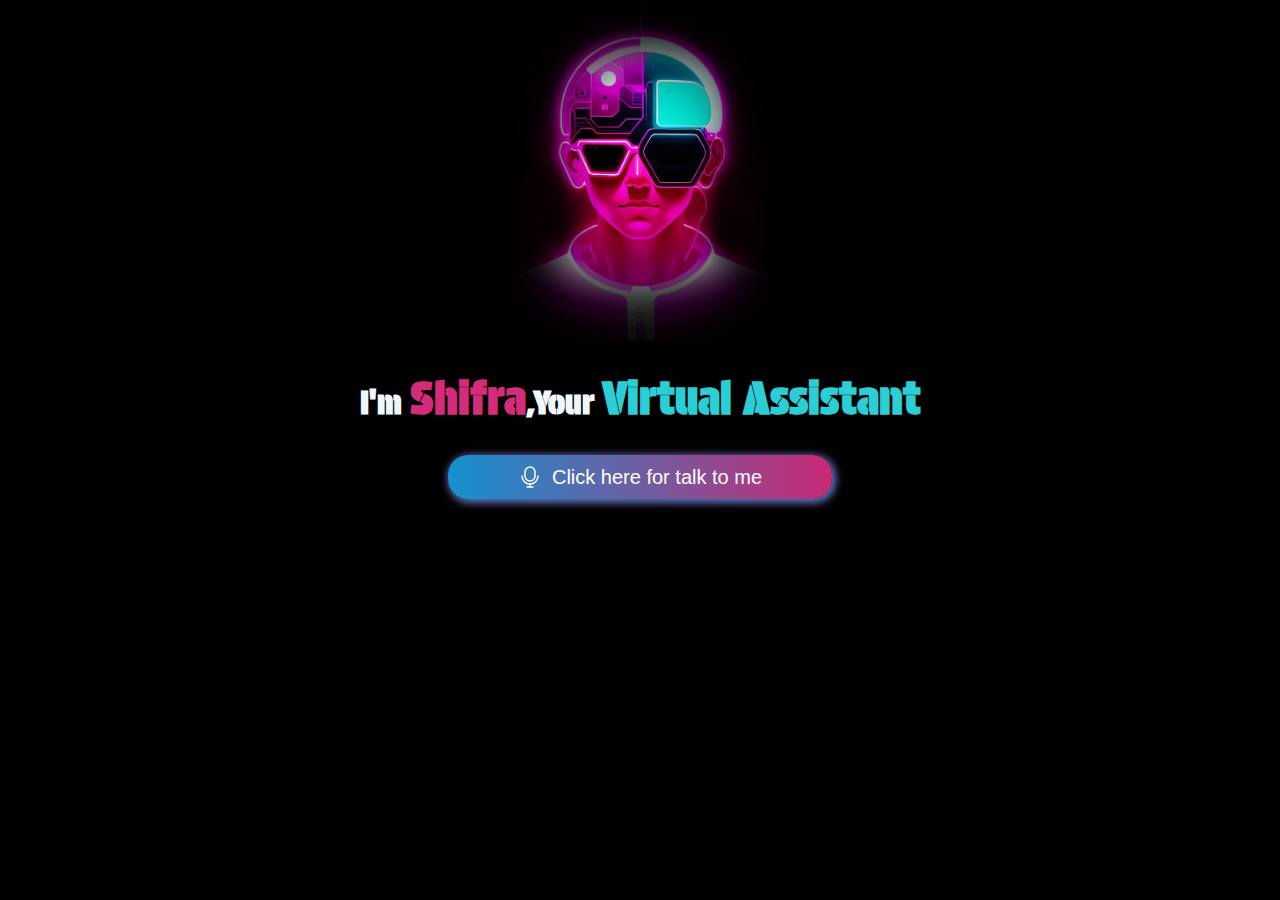
<file: 8.Virtual Assistant/index.html>
<!DOCTYPE html>
<html lang="en">
<head>
    <meta charset="UTF-8">
    <meta name="viewport" content="width=device-width, initial-scale=1.0">
    <title>Shifra,My virtual assistant</title>
  <link rel="shortcut icon" href="logo.jpg" type="image/x-icon">
  <link rel="stylesheet" href="style.css">
</head>
<body>
    <img src="logo.jpg" alt="logo" id="logo">
    <h1>I'm <span id="name">Shifra</span>,Your <span id="va">Virtual Assistant</span></h1>
    <img src="voice.gif" alt="voice" id="voice">
    <button id="btn"><img src="mic.svg" alt="mic"><span id="content"> Click here for talk to me</span> </button>

    <script src="script.js"></script>
</body>
</html>
</file>
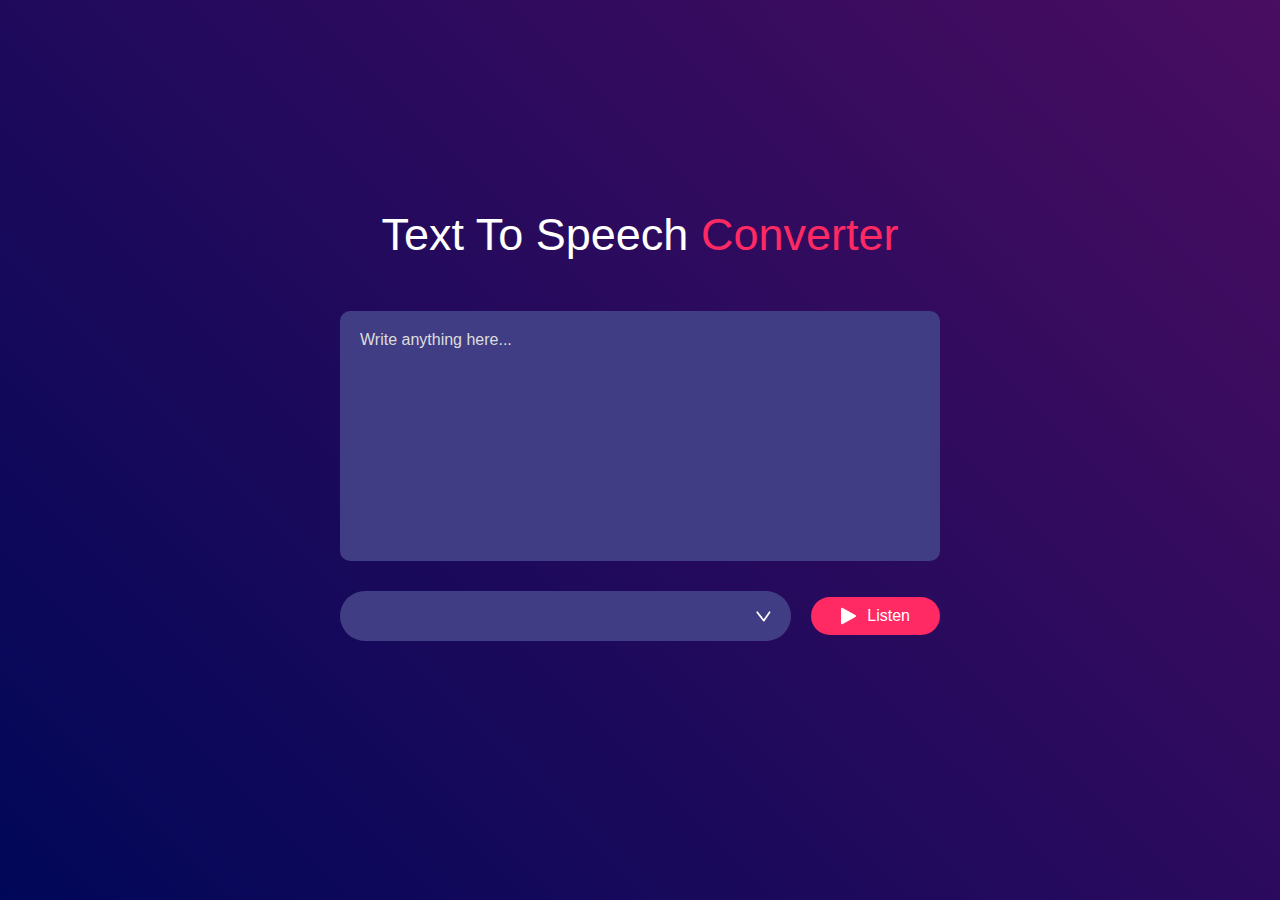
<file: MessageToVoiceConverter/index.html>
<!DOCTYPE html>
<html lang="en">
<head>
    <meta charset="UTF-8">
    <meta name="viewport" content="width=device-width, initial-scale=1.0">
    <title>Text To Speech Converter</title>
    <link rel="stylesheet" href="style.css">
</head>
<body>
    <div class="hero">
        <h1>Text To Speech <span>Converter</span></h1>
        <textarea placeholder="Write anything here..."></textarea>
        <div class="row">
            <select></select>
            <button><img src="images/play.png" >Listen</button>
        </div>
    </div>
    <script src="script.js"></script>
</body>
</html>
</file>
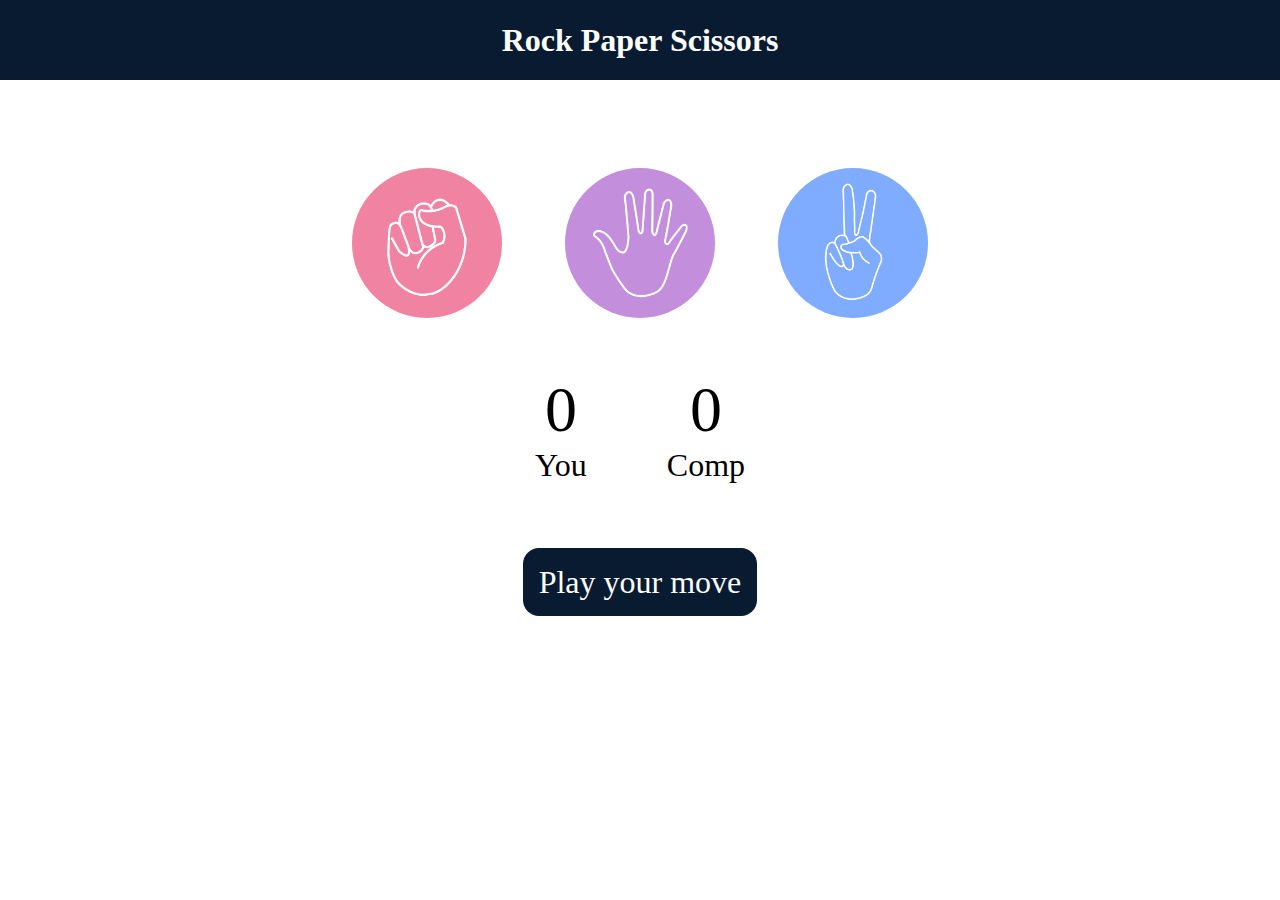
<file: stone-F-S/index.html>
<!DOCTYPE html>
<html lang="en">
  <head>
    <meta charset="UTF-8" />
    <meta name="viewport" content="width=device-width, initial-scale=1.0" />
    <title>Rock Paper Scissors Game</title>
    <link rel="stylesheet" href="style.css" />
  </head>
  <body>
    <h1>Rock Paper Scissors</h1>
    <div class="choices">
      <div class="choice" id="rock">
        <img src="./images/rock.png" />
      </div>
      <div class="choice" id="paper">
        <img src="./images/paper.png" />
      </div>
      <div class="choice" id="scissors">
        <img src="./images/scissors.png" />
      </div>
    </div>

    <div class="score-board">
      <div class="score">
        <p id="user-score">0</p>
        <p>You</p>
      </div>
      <div class="score">
        <p id="comp-score">0</p>
        <p>Comp</p>
      </div>
    </div>

    <div class="msg-container">
      <p id="msg">Play your move</p>
    </div>
    <script src="app.js"></script>
  </body>
</html>
</file>
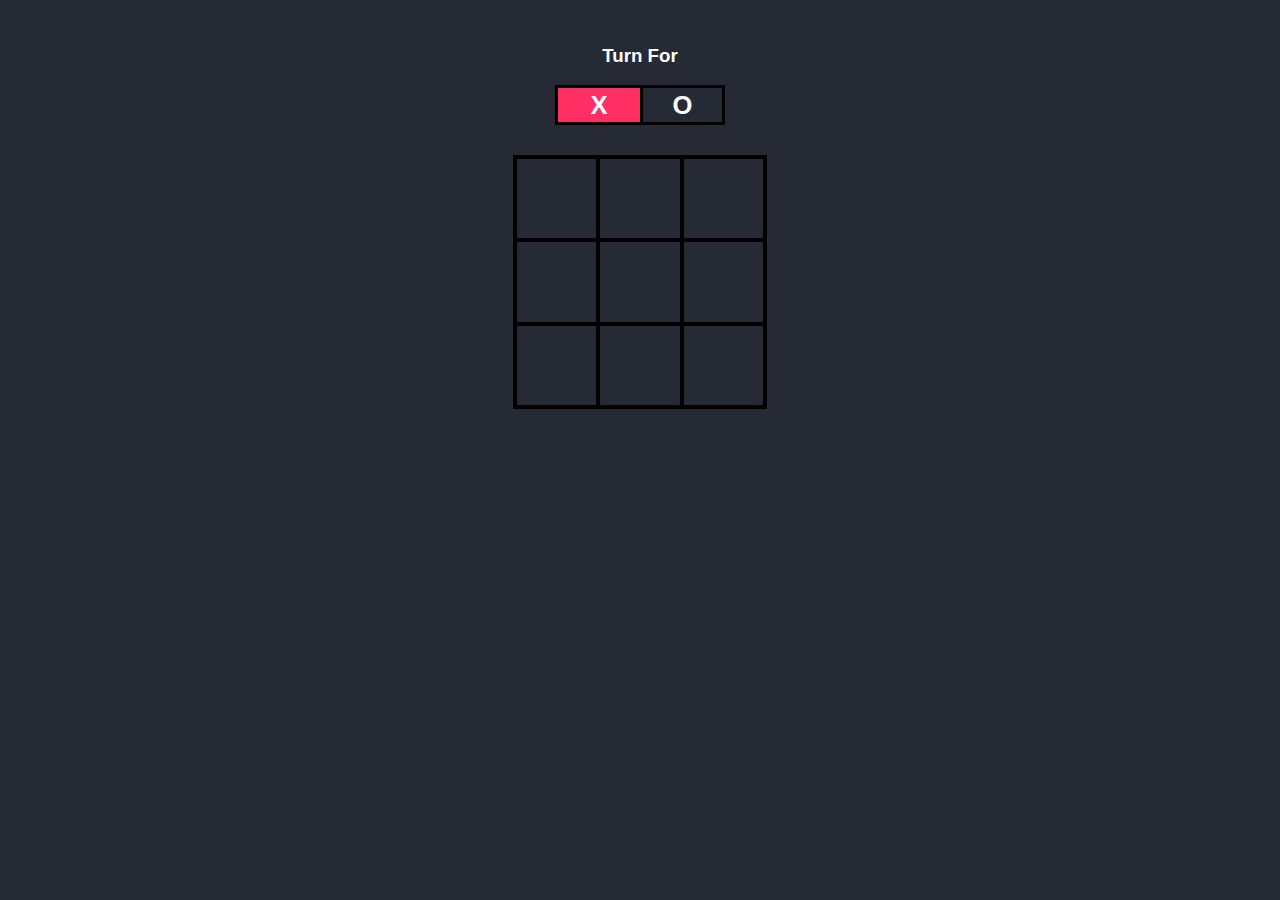
<file: Tic-Tac-Toe/tic.html>
<!DOCTYPE html>
<html lang="en">
<head>
    <meta charset="UTF-8">
    <meta http-equiv="X-UA-Compatible" content="IE=edge">
    <meta name="viewport" content="width=device-width, initial-scale=1.0">
    <title>Tic_Tac_Toe</title>
    <link rel="stylesheet" href="tac.css">
</head>
<body>
    <div class="turn-container">
        <h3>Turn For</h3>
        <div class="turn-box align">X</div>
        <div class="turn-box align">O</div>
        <div class="bg"></div>
    </div>
    <div class="main-grid">
        <div class="box align">0</div>
        <div class="box align">1</div>
        <div class="box align">2</div>
        <div class="box align">3</div>
        <div class="box align">4</div>
        <div class="box align">5</div>
        <div class="box align">6</div>
        <div class="box align">7</div>
        <div class="box align">8</div>
    </div>
    <h2 id="results"></h2>
    <button id="play-again">Play Again</button>
    <script src="toe.js"></script>
</body>
</html>
</file>
<file: 8.Virtual Assistant/style.css>
@import url('https://fonts.googleapis.com/css2?family=Protest+Guerrilla&display=swap');
*{
    margin: 0;
    padding: 0;
    box-sizing: border-box;
}
body{
    width: 100%;
    height: 100%;
    background-color: black;
    display: flex;
    align-items: center;
    justify-content: center;
    gap:30px;
    flex-direction: column;
}
#logo{
    width: 20vw;
}
h1{
    color: aliceblue;
    font-family: "Protest Guerrilla", sans-serif;
}
#name{
    color:rgb(212, 43, 122);
    font-size: 45px;
}
#va{
    color:rgb(43, 206, 212);
    font-size: 45px; 
}
#voice{
    width: 100px;
    display: none;
   
}
#btn{
width: 30%;
background: linear-gradient(to right,rgb(21, 145, 207),rgb(201, 41, 116));
padding: 10px;
display: flex;
align-items: center;
justify-content: center;
gap: 10px;
font-size: 20px;
border-radius: 20px;
color: white;
box-shadow: 2px 2px 10px rgb(21, 145, 207),2px 2px 10px rgb(201, 41, 116);
border: none;
transition: all 0.5s;
cursor: pointer;
}
#btn:hover{
    box-shadow: 2px 2px 20px rgb(21, 145, 207),2px 2px 20px rgb(201, 41, 116);
    letter-spacing: 2px;
}
</file>
<file: MessageToVoiceConverter/style.css>
*{
    margin: 0;
    padding: 0;
    font-family: 'poppins',sans-serif;
    box-sizing: border-box;
}
.hero{
    width: 100%;
    min-height: 100vh;
    background: linear-gradient(45deg , #010758, #490d61);
    display: flex;
    align-items: center;
    justify-content: center;
    flex-direction: column;
    color: white;
}
.hero h1{
     font-size: 45px;
     font-weight: 500;
     margin-top: -50px;
     margin-bottom: 50px;
}
.hero h1 span{
    color:#ff2963;
}
textarea{
    width: 600px;
    height: 250px;
    background: #403d84;
    color: #fff;
    font-size: 15px;
    border: 0;
    outline: 0;
    padding: 20px;
    border-radius: 10px;
    resize: none;
    margin-bottom: 30px;
}
textarea::placeholder{
    font-size:16px ;
    color: #ddd;
}
.row{
   width: 600px;
   display: flex;
   align-items: center;
   gap: 20px;
}
button{
    background: #ff2963;
    color: #fff;
    font-size: 16px;
    padding: 10px 30px;
    border-radius: 35px;
    border: 0;
    outline: 0;
    cursor: pointer;
    display: flex;
    align-items: center;
}
button img{
    width: 16px;
    margin-right: 10px;
}
select{
    flex: 1;
    color: #fff;
    background: #403d84;
    height: 50px;
    padding: 0 20px;
    outline: 0;
    border: 0;
    border-radius: 35px;
    appearance: none;
    background-image: url(images/dropdown.png);
    background-repeat: no-repeat;
    background-size: 15px;
    background-position-x: calc(100% - 20px);
    background-position-y: 20px;
}
</file>
<file: stone-F-S/style.css>
* {
    margin: 0;
    padding: 0;
    text-align: center;
  }
  
  h1 {
    background-color: #081b31;
    color: #fff;
    height: 5rem;
    line-height: 5rem;
  }
  
  .choice {
    height: 165px;
    width: 165px;
    border-radius: 50%;
    display: flex;
    justify-content: center;
    align-items: center;
  }
  
  .choice:hover {
    cursor: pointer;
    background-color: #081b31;
  }
  
  img {
    height: 150px;
    width: 150px;
    object-fit: cover;
    border-radius: 50%;
  }
  
  .choices {
    display: flex;
    justify-content: center;
    align-items: center;
    gap: 3rem;
    margin-top: 5rem;
  }
  
  .score-board {
    display: flex;
    justify-content: center;
    align-items: center;
    font-size: 2rem;
    margin-top: 3rem;
    gap: 5rem;
  }
  
  #user-score,
  #comp-score {
    font-size: 4rem;
  }
  
  .msg-container {
    margin-top: 5rem;
  }
  
  #msg {
    background-color:#081b31;
    color: #fff;
    font-size: 2rem;
    display: inline; 
    padding: 1rem;
    border-radius: 1rem;
  }
</file>
<file: Tic-Tac-Toe/tac.css>
*{
    color: white;
    font-family: sans-serif;
    transition: 0.2s ease-in-out;
    user-select: none;
}

.align{
    display: flex;
    justify-content: center;
    align-items: center;
}

body{
    background-color: #252A34;
    margin: 0;
    padding: 0;
    width: 100vw;
    text-align: center;
    padding-top: 5vh;
}

.turn-container{
    width: 170px;
    height: 80px;
    margin: auto;
    display: grid;
    grid-template-columns: 1fr 1fr;
    grid-template-rows: 1fr 1fr;
    position: relative;
}

.turn-container h3{
    margin: 0;
    grid-column-start: 1;
    grid-column-end: 3;
}

.turn-container .turn-box{
    border: 3px solid #000;
    font-size: 1.6rem;
    font-weight: 700;
}

.turn-container .turn-box:nth-child(even){
    border-right: none;
}

.bg{
    position: absolute;
    bottom: 0;
    left: 0;
    width: 85px;
    height: 40px;
    background-color: #FF2E63;
    z-index: -1;
}

.main-grid{
    display: grid;
    grid-template-columns: repeat(3, 1fr);
    grid-template-rows: repeat(3, 1fr);
    height: 250px;
    width: 250px;
    margin: 30px auto;
    border: 2px solid #000;
}

.box{
    cursor: pointer;
    font-size: 2rem;
    font-weight: 700;
    border: 2px solid #000;
}

.box:hover{
    background-color: #FF2E63;
}

#play-again{
    background-color: #FF2E63;
    padding: 10px 25px;
    border: none;
    font-size: 1.2rem;
    border-radius: 5px;
    cursor: pointer;
    display: none;
}

#play-again:hover{
    padding: 10px 40px;
    background-color: #08D9D6;
    color: #000;
}
</file>
